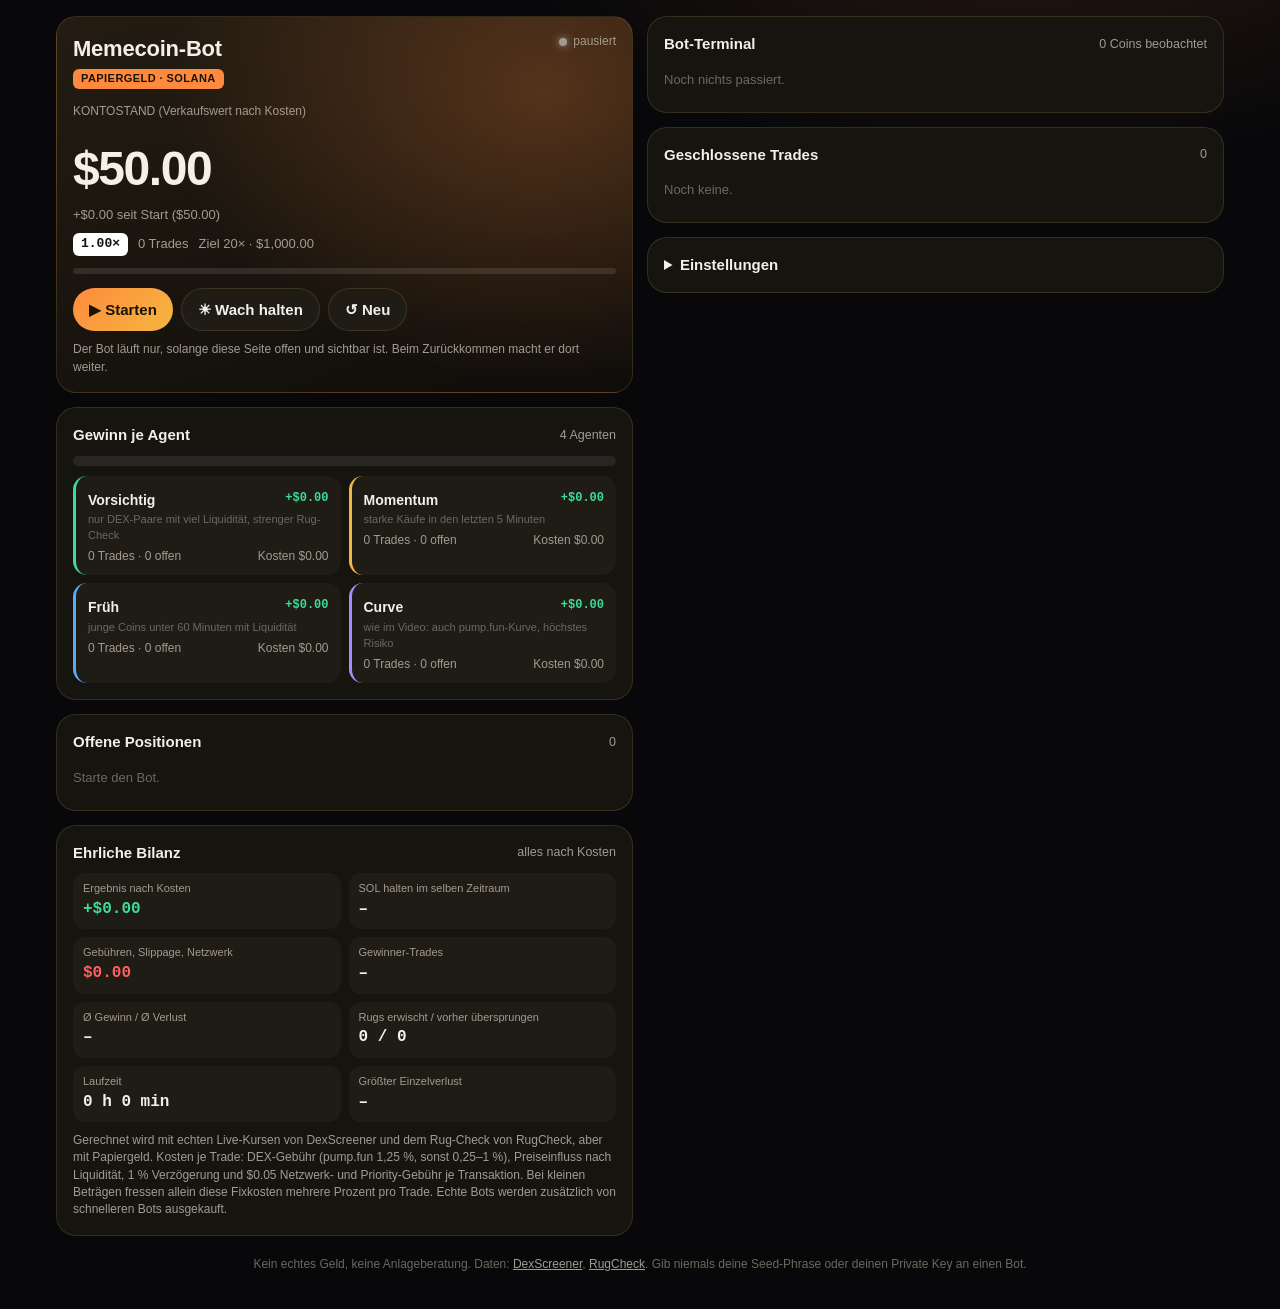
<file: memecoin/index.html>
<!doctype html>
<html lang="de">
<head>
<meta charset="utf-8">
<meta name="viewport" content="width=device-width, initial-scale=1, viewport-fit=cover">
<meta name="theme-color" content="#08080a">
<title>Memecoin-Bot</title>
<style>
:root {
  --bg: #08080a; --karte: #16140f; --karte2: #1f1b15; --rand: rgba(255, 196, 110, .14); --gold: #f4b740; --gold2: #ffd77a;
  --orange: #ff8a3d; --gruen: #3ddc97; --rot: #ff5f5f; --lila: #a98bff; --blau: #5aa9ff; --text: #f4efe7; --grau: #a39b8f; --schwach: #6d675f;
  --mono: ui-monospace, "SF Mono", Menlo, Consolas, monospace; color-scheme: dark;
}
* { box-sizing: border-box; }
body { margin: 0; background: radial-gradient(900px 500px at 80% -10%, rgba(255,138,61,.14), transparent 60%), var(--bg); color: var(--text);
  font: 15px/1.45 -apple-system, BlinkMacSystemFont, "Segoe UI", Inter, Roboto, sans-serif; min-height: 100vh; -webkit-font-smoothing: antialiased; }
main { max-width: 1200px; margin: 0 auto; padding: 16px 16px 40px; display: grid; grid-template-columns: minmax(0, 1fr) minmax(0, 1fr); gap: 14px; }
.spalte { display: flex; flex-direction: column; gap: 14px; min-width: 0; }
.karte { background: var(--karte); border: 1px solid var(--rand); border-radius: 20px; padding: 16px; min-width: 0; }
h1, h2, h3, p { margin: 0; }
h2 { font-size: 15px; font-weight: 650; }
small, .grau { color: var(--grau); }
.kopf-zeile { display: flex; justify-content: space-between; align-items: center; gap: 8px; margin-bottom: 10px; }
button { font: inherit; color: inherit; cursor: pointer; }
.knopf { border: 1px solid var(--rand); background: var(--karte2); padding: 10px 16px; border-radius: 999px; font-weight: 650; }
.knopf.gold { background: linear-gradient(135deg, var(--orange), var(--gold)); color: #1b1206; border: 0; }
.knopf:disabled { opacity: .4; }
/* Saldo-Karte wie im Video, aber ehrlich */
.saldo { background: radial-gradient(120% 140% at 85% 20%, rgba(255,138,61,.25), transparent 55%), linear-gradient(160deg, #241c12, #0f0d0a); position: relative; overflow: hidden; }
.saldo .live { position: absolute; right: 16px; top: 16px; font-size: 12px; color: var(--gruen); display: flex; align-items: center; gap: 6px; }
.saldo .live::before { content: ""; width: 8px; height: 8px; border-radius: 50%; background: currentColor; box-shadow: 0 0 8px currentColor; }
.saldo .live.aus { color: var(--grau); }
.titel { font-size: 22px; font-weight: 800; letter-spacing: -.01em; }
.chip { display: inline-block; font-size: 11px; font-weight: 700; padding: 2px 8px; border-radius: 6px; background: var(--orange); color: #1b1206; margin-top: 4px; letter-spacing: .04em; }
.betrag { font-size: 48px; font-weight: 800; letter-spacing: -.03em; margin: 14px 0 2px; font-variant-numeric: tabular-nums; }
.auf { color: var(--gruen); } .ab { color: var(--rot); }
.zeile { display: flex; align-items: center; gap: 10px; flex-wrap: wrap; font-size: 13px; color: var(--grau); }
.faktor { background: #fff; color: #111; font-weight: 800; padding: 2px 8px; border-radius: 6px; font-family: var(--mono); font-size: 13px; }
.ziel-balken { height: 6px; border-radius: 3px; background: rgba(255,255,255,.1); margin-top: 12px; overflow: hidden; }
.ziel-balken i { display: block; height: 100%; width: 0; background: linear-gradient(90deg, var(--orange), var(--gold2)); transition: width .4s; }
.knoepfe { display: flex; gap: 8px; flex-wrap: wrap; margin-top: 14px; }
/* Agenten */
.stapel { display: flex; height: 10px; border-radius: 5px; overflow: hidden; background: rgba(255,255,255,.08); margin: 4px 0 10px; }
.stapel i { display: block; height: 100%; }
.agenten { display: grid; grid-template-columns: repeat(2, minmax(0, 1fr)); gap: 8px; }
.agent { background: var(--karte2); border-radius: 14px; padding: 10px 12px; border-left: 3px solid var(--f); min-width: 0; }
.agent b { font-size: 14px; } .agent .w { font-family: var(--mono); font-weight: 700; }
.agent p { font-size: 11px; color: var(--schwach); margin-top: 2px; }
.agent .z { display: flex; justify-content: space-between; gap: 6px; margin-top: 4px; font-size: 12px; }
/* Positionen und Trades */
.liste { display: grid; grid-template-columns: repeat(auto-fill, minmax(150px, 1fr)); gap: 8px; }
.pos { background: var(--karte2); border-radius: 12px; padding: 9px 10px; border-left: 3px solid var(--f, var(--gold)); min-width: 0; }
.pos .k { display: flex; align-items: center; gap: 6px; font-weight: 700; font-size: 13px; min-width: 0; }
.pos .k span { overflow: hidden; text-overflow: ellipsis; white-space: nowrap; }
.pos img, .terminal img { width: 18px; height: 18px; border-radius: 50%; flex: none; background: #333; }
.pos .p { font-size: 20px; font-weight: 800; font-family: var(--mono); margin-top: 2px; }
.pos .d { font-size: 11px; color: var(--grau); }
.pos.rot { background: rgba(255,95,95,.08); }
.leer { color: var(--schwach); font-size: 13px; padding: 6px 0; grid-column: 1 / -1; }
/* Terminal */
.terminal { display: flex; flex-direction: column; gap: 6px; max-height: 420px; overflow-y: auto; }
.blase { align-self: flex-start; background: var(--karte2); border-radius: 12px; padding: 6px 10px; font-size: 13px; max-width: 100%; border-left: 3px solid var(--f, var(--schwach)); }
.blase.kauf { --f: var(--gruen); } .blase.verkauf { --f: var(--gold); } .blase.skip { --f: var(--rot); color: var(--grau); } .blase.info { --f: var(--blau); }
.blase time { color: var(--schwach); font-family: var(--mono); font-size: 11px; margin-right: 6px; }
/* Ehrlichkeit */
.werte { display: grid; grid-template-columns: repeat(2, minmax(0, 1fr)); gap: 8px; }
.werte div { background: var(--karte2); border-radius: 12px; padding: 8px 10px; }
.werte small { display: block; font-size: 11px; }
.werte b { font-family: var(--mono); font-size: 16px; }
.hinweis { font-size: 12px; color: var(--grau); margin-top: 10px; }
details summary { cursor: pointer; font-weight: 650; }
.einst { display: grid; grid-template-columns: 1fr 1fr; gap: 8px; margin-top: 10px; }
.einst label { font-size: 12px; color: var(--grau); display: flex; flex-direction: column; gap: 4px; }
.einst input { background: var(--karte2); color: var(--text); border: 1px solid var(--rand); border-radius: 10px; padding: 8px; font: inherit; }
footer { grid-column: 1 / -1; font-size: 12px; color: var(--schwach); text-align: center; padding-top: 6px; }
footer a { color: var(--grau); }
@media (max-width: 820px) { main { grid-template-columns: minmax(0, 1fr); } .betrag { font-size: 42px; } }
</style>
</head>
<body>
<main>
  <div class="spalte">
    <section class="karte saldo">
      <span class="live aus" id="live">pausiert</span>
      <div class="titel">Memecoin-Bot</div>
      <span class="chip">PAPIERGELD · SOLANA</span>
      <div class="grau" style="margin-top:14px;font-size:12px">KONTOSTAND (Verkaufswert nach Kosten)</div>
      <div class="betrag" id="betrag">$50.00</div>
      <div class="zeile"><span id="aenderung">±$0</span><span id="sol-wert">–</span></div>
      <div class="zeile" style="margin-top:8px"><span class="faktor" id="faktor">1.00×</span><span id="trades-kurz">0 Trades</span><span id="ziel-text">Ziel 20× · $1,000</span></div>
      <div class="ziel-balken"><i id="ziel-balken"></i></div>
      <div class="knoepfe">
        <button class="knopf gold" id="start">▶ Starten</button>
        <button class="knopf" id="wach" title="Bildschirm bleibt an, damit der Bot weiterläuft">☀︎ Wach halten</button>
        <button class="knopf" id="reset">↺ Neu</button>
      </div>
      <p class="hinweis" id="status-text">Der Bot läuft nur, solange diese Seite offen und sichtbar ist. Beim Zurückkommen macht er dort weiter.</p>
    </section>

    <section class="karte">
      <div class="kopf-zeile"><h2>Gewinn je Agent</h2><small id="agent-info">4 Agenten</small></div>
      <div class="stapel" id="stapel"></div>
      <div class="agenten" id="agenten"></div>
    </section>

    <section class="karte">
      <div class="kopf-zeile"><h2>Offene Positionen</h2><small id="offen-zahl">0</small></div>
      <div class="liste" id="offen"></div>
    </section>

    <section class="karte">
      <div class="kopf-zeile"><h2>Ehrliche Bilanz</h2><small>alles nach Kosten</small></div>
      <div class="werte" id="bilanz"></div>
      <p class="hinweis">Gerechnet wird mit echten Live-Kursen von DexScreener und dem Rug-Check von RugCheck, aber mit Papiergeld. Kosten je Trade: DEX-Gebühr (pump.fun 1,25 %, sonst 0,25–1 %), Preiseinfluss nach Liquidität, 1 % Verzögerung und $0.05 Netzwerk- und Priority-Gebühr je Transaktion. Bei kleinen Beträgen fressen allein diese Fixkosten mehrere Prozent pro Trade. Echte Bots werden zusätzlich von schnelleren Bots ausgekauft.</p>
    </section>
  </div>

  <div class="spalte">
    <section class="karte">
      <div class="kopf-zeile"><h2>Bot-Terminal</h2><small id="beobachtet">0 Coins beobachtet</small></div>
      <div class="terminal" id="terminal"></div>
    </section>

    <section class="karte">
      <div class="kopf-zeile"><h2>Geschlossene Trades</h2><small id="geschlossen-zahl">0</small></div>
      <div class="liste" id="geschlossen"></div>
    </section>

    <section class="karte">
      <details>
        <summary>Einstellungen</summary>
        <div class="einst">
          <label>Startkapital ($)<input id="e-start" type="number" min="5" step="5" value="50"></label>
          <label>Ziel (Faktor)<input id="e-ziel" type="number" min="2" step="1" value="20"></label>
          <label>Einsatz je Trade (% vom Agenten-Geld)<input id="e-einsatz" type="number" min="5" max="100" step="5" value="25"></label>
          <label>Netzwerk-/Priority-Gebühr je Transaktion ($)<input id="e-netz" type="number" min="0" step="0.01" value="0.05"></label>
        </div>
        <p class="hinweis">Änderungen gelten ab „↺ Neu“. Die Regeln der Agenten stehen unten im Quelltext der Seite (AGENTEN).</p>
      </details>
    </section>
  </div>

  <footer>Kein echtes Geld, keine Anlageberatung. Daten: <a href="https://dexscreener.com" target="_blank" rel="noopener">DexScreener</a>, <a href="https://rugcheck.xyz" target="_blank" rel="noopener">RugCheck</a>. Gib niemals deine Seed-Phrase oder deinen Private Key an einen Bot.</footer>
</main>

<script id="engine">
/* ================= Engine (ohne DOM; im Test unter Node lauffähig) ================= */
(function (global) {
  "use strict";
  const SOL_MINT = "So11111111111111111111111111111111111111112";

  /* Vier Agenten mit eigenen Regeln. Jeder bekommt ein Viertel des Startkapitals. */
  const AGENTEN = [
    { id: "vorsicht", name: "Vorsichtig", farbe: "#3ddc97", text: "nur DEX-Paare mit viel Liquidität, strenger Rug-Check",
      curve: false, minLiq: 50000, alterMin: 30, alterMax: 24 * 60, minM5: 3, maxM5: 40, minH1: 5, minKaeufe5: 40, minVerh: 1.2,
      minVol5: 8000, mcapMin: 150000, mcapMax: 50e6, rugMax: 10, lpMin: 90 },
    { id: "momentum", name: "Momentum", farbe: "#f4b740", text: "starke Käufe in den letzten 5 Minuten",
      curve: false, minLiq: 15000, alterMin: 10, alterMax: 12 * 60, minM5: 5, maxM5: 60, minH1: 10, minKaeufe5: 80, minVerh: 1.3,
      minVol5: 10000, mcapMin: 60000, mcapMax: 20e6, rugMax: 25, lpMin: 80 },
    { id: "frueh", name: "Früh", farbe: "#5aa9ff", text: "junge Coins unter 60 Minuten mit Liquidität",
      curve: false, minLiq: 10000, alterMin: 5, alterMax: 60, minM5: 4, maxM5: 80, minH1: 0, minKaeufe5: 50, minVerh: 1.2,
      minVol5: 5000, mcapMin: 40000, mcapMax: 5e6, rugMax: 25, lpMin: 80 },
    { id: "curve", name: "Curve", farbe: "#a98bff", text: "wie im Video: auch pump.fun-Kurve, höchstes Risiko",
      curve: true, minLiq: 0, alterMin: 3, alterMax: 180, minM5: 8, maxM5: 120, minH1: 0, minKaeufe5: 60, minVerh: 1.3,
      minVol5: 5000, mcapMin: 15000, mcapMax: 3e6, rugMax: 35, lpMin: 0 },
  ];
  /* Ausstiegsregeln (für alle Agenten gleich) */
  const AUSSTIEG = { stop: -0.25, tpStufe: 0.60, tpAnteil: 0.5, trailing: 0.20, zeitMin: 45, zeitGewinn: 0.10, maxPos: 3 };
  /* DEX-Gebühren je Seite (Näherung, Stand 2026) */
  const DEX_GEBUEHR = { pumpfun: 0.0125, pumpswap: 0.0030, raydium: 0.0025, orca: 0.0030, meteora: 0.0050, meteoradbc: 0.0100,
    meteoradyn: 0.0050, launchlab: 0.0100 };
  const LATENZ = 0.01;          // Kurs bewegt sich zwischen Sehen und Ausführen gegen uns
  const CURVE_RESERVE = 4000;   // pump.fun-Kurve: geschätzte Gegenreserve in $, wenn DexScreener 0 Liquidität meldet
  const MAX_COINS = 240;        // höchstens so viele Coins beobachten (8 Kurs-Anfragen alle 10 s)

  function neuerZustand(einst) {
    const e = Object.assign({ start: 50, ziel: 20, einsatz: 0.25, netz: 0.05 }, einst || {});
    return {
      version: 1, einst: e, laeuft: false, startZeit: null, laufzeit: 0, solStart: null, solJetzt: null,
      agenten: AGENTEN.map((a) => ({ id: a.id, bar: e.start / AGENTEN.length, positionen: [], trades: [], kosten: 0, gesperrt: {} })),
      coins: {}, rug: {}, log: [], letzteSuche: 0, letzteKurse: 0, letzteSol: 0, uebersprungen: 0, rugsVermieden: 0, nr: 0,
    };
  }

  function gebuehr(dex) { return DEX_GEBUEHR[dex] !== undefined ? DEX_GEBUEHR[dex] : 0.01; }
  function reserve(c) { return c.liq > 0 ? c.liq / 2 : CURVE_RESERVE; }

  /* Bestes Paar je Token aus /tokens/v1: das mit der meisten Liquidität (Kurve, wenn es keins gibt). */
  function paareUebernehmen(z, paare, jetzt) {
    const best = {};
    for (const p of paare || []) {
      const adr = p.baseToken && p.baseToken.address;
      if (!adr || p.chainId !== "solana" || !p.priceUsd) continue;
      const liq = (p.liquidity && p.liquidity.usd) || 0;
      if (!best[adr] || liq > best[adr].liq) best[adr] = Object.assign(p, { liq });
    }
    for (const [adr, p] of Object.entries(best)) {
      const c = z.coins[adr] || (z.coins[adr] = { adr, erstmals: jetzt, verlauf: [] });
      const m5 = (p.txns && p.txns.m5) || {};
      Object.assign(c, {
        sym: (p.baseToken.symbol || "?").slice(0, 16), name: (p.baseToken.name || "").slice(0, 40), dex: p.dexId, url: p.url,
        preis: Number(p.priceUsd), liq: p.liq, mcap: p.marketCap || p.fdv || 0, alterMin: p.pairCreatedAt ? (jetzt - p.pairCreatedAt) / 60000 : 0,
        m5: (p.priceChange && p.priceChange.m5) || 0, h1: (p.priceChange && p.priceChange.h1) || 0,
        kaeufe5: m5.buys || 0, verkaeufe5: m5.sells || 0, vol5: (p.volume && p.volume.m5) || 0, gesehen: jetzt, fehlt: 0,
        bild: (p.info && p.info.imageUrl) || c.bild || null,
      });
      c.verlauf.push([jetzt, c.preis]);
      if (c.verlauf.length > 90) c.verlauf.splice(0, c.verlauf.length - 90);
    }
    return Object.keys(best);
  }

  function regelOk(a, c) {
    if (!c || !c.preis) return "kein Kurs";
    const curve = !(c.liq > 0);
    if (curve && !a.curve) return "noch auf der pump.fun-Kurve";
    if (!curve && c.liq < a.minLiq) return `Liquidität $${Math.round(c.liq)} < $${a.minLiq}`;
    if (c.alterMin < a.alterMin) return `zu jung (${Math.round(c.alterMin)} min)`;
    if (c.alterMin > a.alterMax) return "zu alt";
    if (c.mcap < a.mcapMin || c.mcap > a.mcapMax) return `Marktwert $${Math.round(c.mcap)} außerhalb`;
    if (c.m5 < a.minM5) return `5-min ${c.m5}% zu schwach`;
    if (c.m5 > a.maxM5) return `5-min +${c.m5}% – zu spät (FOMO)`;
    if (c.h1 < a.minH1) return `1-h ${c.h1}% zu schwach`;
    if (c.kaeufe5 < a.minKaeufe5) return `nur ${c.kaeufe5} Käufe in 5 min`;
    if (c.kaeufe5 < a.minVerh * Math.max(1, c.verkaeufe5)) return "zu viele Verkäufe";
    if (c.vol5 < a.minVol5) return `Volumen 5 min $${Math.round(c.vol5)} zu klein`;
    return null;
  }

  function kurzGrund(g) {
    if (g.startsWith("Liquidität")) return "zu wenig Liquidität";
    if (g.startsWith("Marktwert")) return "Marktwert passt nicht";
    if (g.startsWith("5-min") || g.startsWith("1-h")) return g.includes("zu spät") ? "schon zu stark gestiegen" : "zu wenig Schwung";
    if (g.startsWith("nur") || g.startsWith("zu viele") || g.startsWith("Volumen")) return "zu wenig Käufer";
    if (g.startsWith("zu jung")) return "zu jung";
    return g;
  }

  function rugOk(a, r) {
    if (!r) return "Rug-Check fehlt";
    const gefahr = (r.risks || []).filter((x) => x.level === "danger").map((x) => x.name);
    if (gefahr.length) return "Rug-Check: " + gefahr.join(", ");
    if ((r.score_normalised || 0) > a.rugMax) return `Rug-Score ${r.score_normalised} > ${a.rugMax}`;
    if (a.lpMin && r.lpLockedPct !== undefined && r.lpLockedPct !== null && r.lpLockedPct < a.lpMin) return `nur ${Math.round(r.lpLockedPct)} % Liquidität gesperrt`;
    return null;
  }

  function log(z, art, text, jetzt, coin) {
    z.log.push({ art, text, zeit: jetzt, adr: coin ? coin.adr : null, nr: ++z.nr });
    if (z.log.length > 120) z.log.splice(0, z.log.length - 120);
  }

  function kaufen(z, agent, regel, c, jetzt) {
    const e = z.einst;
    const usd = Math.min(agent.bar * e.einsatz, agent.bar - e.netz);
    if (usd < 1) return false;
    const R = reserve(c), f = gebuehr(c.dex);
    const preisEff = c.preis * (1 + LATENZ) * (R + usd * (1 - f)) / R;
    const menge = usd * (1 - f) / preisEff;
    agent.bar -= usd + e.netz;
    const kosten = usd * f + usd * (1 - f) * (1 - c.preis / preisEff) + e.netz;
    agent.kosten += kosten;
    agent.positionen.push({ adr: c.adr, sym: c.sym, bild: c.bild, dex: c.dex, menge, einsatz: usd + e.netz, kaufPreis: preisEff, signalPreis: c.preis,
      hoch: c.preis, zeit: jetzt, liqStart: c.liq, teilVerkauft: false, erloes: 0, kosten });
    agent.gesperrt[c.adr] = jetzt;
    log(z, "kauf", `${regel.name}: kauft $${c.sym} für $${usd.toFixed(2)} – 5 min +${c.m5}%, ${c.kaeufe5} Käufe, Liq. ${c.liq > 0 ? "$" + Math.round(c.liq / 1000) + "k" : "Kurve"}`, jetzt, c);
    return true;
  }

  function verkaufen(z, agent, regel, pos, anteil, c, grund, jetzt, notPreis) {
    const e = z.einst;
    const preis = notPreis !== undefined ? notPreis : c.preis;
    const menge = pos.menge * anteil;
    const brutto = menge * preis;
    const R = c && c.liq > 0 ? c.liq / 2 : CURVE_RESERVE;
    const f = gebuehr(pos.dex);
    const eff = preis * R / (R + brutto) * (1 - LATENZ);
    const netto = Math.max(0, menge * eff * (1 - f) - e.netz);
    const kosten = brutto - netto;
    agent.bar += netto; agent.kosten += kosten;
    pos.menge -= menge; pos.erloes += netto; pos.kosten += kosten;
    if (anteil >= 0.999) {
      agent.positionen = agent.positionen.filter((p) => p !== pos);
      const ergebnis = pos.erloes - pos.einsatz;
      agent.trades.push({ sym: pos.sym, bild: pos.bild, adr: pos.adr, einsatz: pos.einsatz, erloes: pos.erloes, ergebnis, pz: ergebnis / pos.einsatz,
        grund, dauer: (jetzt - pos.zeit) / 60000, ende: jetzt, kosten: pos.kosten, agent: agent.id });
      log(z, "verkauf", `${regel.name}: verkauft $${pos.sym} – ${grund}: ${ergebnis >= 0 ? "+" : "−"}$${Math.abs(ergebnis).toFixed(2)} (${(ergebnis / pos.einsatz * 100).toFixed(0)} %)`, jetzt, c || pos);
    } else {
      log(z, "verkauf", `${regel.name}: verkauft ${Math.round(anteil * 100)} % von $${pos.sym} – ${grund}`, jetzt, c || pos);
    }
  }

  /* Verkaufswert einer Position nach Gebühren und Preiseinfluss (ehrliche Bewertung). */
  function positionsWert(z, pos) {
    const c = z.coins[pos.adr];
    if (!c || !c.preis) return 0;
    const brutto = pos.menge * c.preis, R = reserve(c);
    return Math.max(0, pos.menge * c.preis * R / (R + brutto) * (1 - gebuehr(pos.dex)) - z.einst.netz);
  }

  function ausstiege(z, agent, regel, jetzt) {
    for (const pos of agent.positionen.slice()) {
      const c = z.coins[pos.adr];
      if (!c || c.fehlt >= 3) { verkaufen(z, agent, regel, pos, 1, c, "Paar verschwunden – Notverkauf", jetzt, (c ? c.preis : pos.signalPreis) * 0.3); continue; }
      if (c.gesehen < z.letzteKurse) continue;          // kein frischer Kurs
      pos.hoch = Math.max(pos.hoch, c.preis);
      const plus = c.preis / pos.kaufPreis - 1;
      if (pos.liqStart > 0 && c.liq < pos.liqStart * 0.3) verkaufen(z, agent, regel, pos, 1, c, "Rug: Liquidität abgezogen", jetzt);
      else if (plus <= AUSSTIEG.stop) verkaufen(z, agent, regel, pos, 1, c, `Stop ${Math.round(AUSSTIEG.stop * 100)} %`, jetzt);
      else if (!pos.teilVerkauft && plus >= AUSSTIEG.tpStufe) { pos.teilVerkauft = true; verkaufen(z, agent, regel, pos, AUSSTIEG.tpAnteil, c, `Gewinnmitnahme +${Math.round(AUSSTIEG.tpStufe * 100)} %`, jetzt); }
      else if (pos.teilVerkauft && c.preis < pos.hoch * (1 - AUSSTIEG.trailing)) verkaufen(z, agent, regel, pos, 1, c, `Trailing-Stop ${Math.round(AUSSTIEG.trailing * 100)} % unter Hoch`, jetzt);
      else if ((jetzt - pos.zeit) / 60000 > AUSSTIEG.zeitMin && plus < AUSSTIEG.zeitGewinn && !pos.teilVerkauft) verkaufen(z, agent, regel, pos, 1, c, `Zeit-Stop nach ${AUSSTIEG.zeitMin} min`, jetzt);
    }
  }

  /* Ein Takt. api: { profile(), boosts(), tokens(adressen[]), rug(adresse), sol() } – alles Promises. */
  async function takt(z, api, jetzt) {
    if (!z.laeuft) return;
    // 1) neue Coins finden (alle 30 s)
    if (jetzt - z.letzteSuche > 30000) {
      z.letzteSuche = jetzt;
      const listen = await Promise.all([api.profile().catch(() => []), api.boosts().catch(() => []),
        api.topBoosts ? api.topBoosts().catch(() => []) : [], api.takeovers ? api.takeovers().catch(() => []) : []]);
      let neu = 0;
      for (const t of [].concat(...listen)) {
        if (t.chainId !== "solana" || !t.tokenAddress) continue;
        if (!z.coins[t.tokenAddress]) { z.coins[t.tokenAddress] = { adr: t.tokenAddress, erstmals: jetzt, verlauf: [], bild: t.icon || null, beworben: !!t.amount }; neu++; }
      }
      if (neu) log(z, "info", `${neu} neue Coins entdeckt`, jetzt);
      // alte, uninteressante Coins vergessen
      const gehalten = new Set(z.agenten.flatMap((a) => a.positionen.map((p) => p.adr)));
      const alt = Object.values(z.coins).filter((c) => !gehalten.has(c.adr)).sort((x, y) => x.erstmals - y.erstmals);
      const zuviel = Math.max(0, Object.keys(z.coins).length - MAX_COINS);
      alt.forEach((c, i) => { if (i < zuviel || jetzt - c.erstmals > 6 * 3600000) { delete z.coins[c.adr]; delete z.rug[c.adr]; } });
    }
    // 2) Kurse (alle 10 s, je 30 Adressen eine Anfrage)
    if (jetzt - z.letzteKurse > 10000) {
      const adressen = Object.keys(z.coins);
      const gefunden = new Set();
      for (let i = 0; i < adressen.length; i += 30) {
        try { for (const a of paareUebernehmen(z, await api.tokens(adressen.slice(i, i + 30)), jetzt)) gefunden.add(a); } catch (e) { /* nächster Takt */ }
      }
      for (const a of adressen) if (!gefunden.has(a) && z.coins[a]) z.coins[a].fehlt = (z.coins[a].fehlt || 0) + 1;
      z.letzteKurse = jetzt;
      if (jetzt - z.letzteSol > 60000) {
        try { const s = await api.sol(); if (s) { z.solJetzt = s; if (!z.solStart) z.solStart = s; z.letzteSol = jetzt; } } catch (e) { /* egal */ }
      }
    } else return;
    // 3) Ausstiege, dann Einstiege je Agent
    const pruefen = [];
    AGENTEN.forEach((regel, i) => {
      const agent = z.agenten[i];
      ausstiege(z, agent, regel, jetzt);
      if (agent.positionen.length >= AUSSTIEG.maxPos) return;
      for (const c of Object.values(z.coins)) {
        if (agent.gesperrt[c.adr] || agent.positionen.some((p) => p.adr === c.adr) || c.gesehen !== z.letzteKurse) continue;
        if (regelOk(regel, c)) continue;
        pruefen.push([regel, agent, c]);
      }
    });
    // Einmal pro Minute ins Terminal: was geprüft wurde und warum nicht gekauft wird
    if (jetzt - (z.letzteMeldung || 0) > 60000) {
      z.letzteMeldung = jetzt;
      const mitKurs = Object.values(z.coins).filter((c) => c.gesehen === z.letzteKurse);
      const gruende = {};
      for (const c of mitKurs) {
        const g = AGENTEN.map((a) => regelOk(a, c));
        if (g.every(Boolean)) { const k = kurzGrund(g[0]); gruende[k] = (gruende[k] || 0) + 1; }
      }
      const meist = Object.entries(gruende).sort((x, y) => y[1] - x[1])[0];
      log(z, "info", `${mitKurs.length} Coins geprüft · ${new Set(pruefen.map((p) => p[2].adr)).size} bestehen die Regeln` + (meist ? ` · meist abgelehnt: ${meist[0]}` : ""), jetzt);
    }
    // 4) Rug-Check nur für Kandidaten (zwischengespeichert 10 min, höchstens 4 neue Abfragen pro Takt)
    let abfragen = 0;
    for (const [regel, agent, c] of pruefen) {
      let r = z.rug[c.adr];
      if (!r || jetzt - r.zeit > 600000) {
        if (abfragen >= 4) continue;
        abfragen++;
        try { r = z.rug[c.adr] = Object.assign(await api.rug(c.adr), { zeit: jetzt }); } catch (e) { continue; }
      }
      const grund = rugOk(regel, r);
      if (grund) {
        if (!r.gemeldet) { log(z, "skip", `$${c.sym} übersprungen – ${grund}`, jetzt, c); z.rugsVermieden++; r.gemeldet = true; }
        agent.gesperrt[c.adr] = jetzt;
        continue;
      }
      if (agent.positionen.length < AUSSTIEG.maxPos && !agent.positionen.some((p) => p.adr === c.adr)) kaufen(z, agent, regel, c, jetzt);
    }
  }

  function bilanz(z) {
    const e = z.einst;
    const proAgent = z.agenten.map((a, i) => {
      const wert = a.bar + a.positionen.reduce((s, p) => s + positionsWert(z, p), 0);
      return { regel: AGENTEN[i], wert, ergebnis: wert - e.start / AGENTEN.length, trades: a.trades.length, offen: a.positionen.length, kosten: a.kosten };
    });
    const wert = proAgent.reduce((s, a) => s + a.wert, 0);
    const trades = z.agenten.flatMap((a) => a.trades);
    const gew = trades.filter((t) => t.ergebnis > 0), verl = trades.filter((t) => t.ergebnis <= 0);
    return {
      wert, ergebnis: wert - e.start, faktor: wert / e.start, proAgent, trades, kosten: z.agenten.reduce((s, a) => s + a.kosten, 0),
      trefferquote: trades.length ? gew.length / trades.length : null,
      schnittGewinn: gew.length ? gew.reduce((s, t) => s + t.pz, 0) / gew.length : null,
      schnittVerlust: verl.length ? verl.reduce((s, t) => s + t.pz, 0) / verl.length : null,
      rugs: trades.filter((t) => t.grund.startsWith("Rug") || t.grund.startsWith("Paar verschwunden")).length,
      solErgebnis: z.solStart && z.solJetzt ? e.start * (z.solJetzt / z.solStart) - e.start : null,
      offen: z.agenten.flatMap((a, i) => a.positionen.map((p) => Object.assign({ agent: AGENTEN[i], wert: positionsWert(z, p) }, p))),
    };
  }

  function fetchApi(fetchFn) {
    const json = async (url) => { const r = await fetchFn(url); if (!r.ok) throw new Error("HTTP " + r.status); return r.json(); };
    return {
      profile: () => json("https://api.dexscreener.com/token-profiles/latest/v1"),
      boosts: () => json("https://api.dexscreener.com/token-boosts/latest/v1"),
      topBoosts: () => json("https://api.dexscreener.com/token-boosts/top/v1"),
      takeovers: () => json("https://api.dexscreener.com/community-takeovers/latest/v1"),
      tokens: (adr) => json("https://api.dexscreener.com/tokens/v1/solana/" + adr.join(",")),
      rug: (adr) => json("https://api.rugcheck.xyz/v1/tokens/" + adr + "/report/summary"),
      sol: async () => { const p = await json("https://api.dexscreener.com/tokens/v1/solana/" + SOL_MINT); const b = p.sort((x, y) => ((y.liquidity || {}).usd || 0) - ((x.liquidity || {}).usd || 0))[0]; return b ? Number(b.priceUsd) : null; },
    };
  }

  const MB = { AGENTEN, AUSSTIEG, DEX_GEBUEHR, LATENZ, neuerZustand, takt, bilanz, regelOk, rugOk, paareUebernehmen, kaufen, verkaufen, positionsWert, fetchApi };
  if (typeof module !== "undefined" && module.exports) module.exports = MB;
  global.MB = MB;
})(typeof window !== "undefined" ? window : globalThis);
</script>

<script>
/* ================= Oberfläche ================= */
"use strict";
const $ = (id) => document.getElementById(id);
const SPEICHER = "memecoin-bot-v1";
const usd = (x, vz) => (vz ? (x >= 0 ? "+" : "−") : (x < 0 ? "−" : "")) + "$" + Math.abs(x).toLocaleString("en-US", { minimumFractionDigits: 2, maximumFractionDigits: 2 });
const pz = (x) => (x >= 0 ? "+" : "−") + Math.abs(x * 100).toFixed(0) + "%";
const uhr = (t) => new Date(t).toLocaleTimeString("de-DE", { hour: "2-digit", minute: "2-digit", second: "2-digit" });
function esc(s) { return String(s).replace(/[&<>"']/g, (c) => ({ "&": "&amp;", "<": "&lt;", ">": "&gt;", '"': "&quot;", "'": "&#39;" }[c])); }
function bildUrl(u) { return typeof u === "string" && u.startsWith("https://") ? esc(u) : ""; }

let z = laden() || MB.neuerZustand();
const api = MB.fetchApi((u) => fetch(u, { cache: "no-store" }));
let wachSperre = null, besetzt = false;

function laden() { try { const s = JSON.parse(localStorage.getItem(SPEICHER)); return s && s.version === 1 ? s : null; } catch (e) { return null; } }
function speichern() { try { localStorage.setItem(SPEICHER, JSON.stringify(z)); } catch (e) { /* voll oder privat */ } }

async function schleife() {
  if (besetzt || !z.laeuft || document.hidden) return;
  besetzt = true;
  try { await MB.takt(z, api, Date.now()); z.laufzeit += 3; } catch (e) { console.error(e); }
  besetzt = false;
  speichern();
  zeichnen();
}
setInterval(schleife, 3000);
document.addEventListener("visibilitychange", () => { if (!document.hidden) { wachHolen(); schleife(); } });

$("start").onclick = () => {
  z.laeuft = !z.laeuft;
  if (z.laeuft && !z.startZeit) z.startZeit = Date.now();
  z.log.push({ art: "info", text: z.laeuft ? "Bot gestartet – sucht neue Solana-Coins" : "Bot pausiert", zeit: Date.now(), nr: ++z.nr });
  speichern(); zeichnen(); schleife();
};
$("reset").onclick = (ev) => {
  const b = ev.currentTarget;
  if (!b.dataset.scharf) { b.dataset.scharf = "1"; b.textContent = "Wirklich neu?"; setTimeout(() => { delete b.dataset.scharf; b.textContent = "↺ Neu"; }, 3000); return; }
  z = MB.neuerZustand({ start: Number($("e-start").value) || 50, ziel: Number($("e-ziel").value) || 20, einsatz: (Number($("e-einsatz").value) || 25) / 100, netz: Number($("e-netz").value) || 0 });
  delete b.dataset.scharf; b.textContent = "↺ Neu";
  speichern(); zeichnen();
};
$("wach").onclick = async () => {
  if (wachSperre) { await wachSperre.release().catch(() => {}); wachSperre = null; } else await wachHolen(true);
  zeichnen();
};
async function wachHolen(gewollt) {
  if (!(gewollt || wachSperre) || !("wakeLock" in navigator)) return;
  try { wachSperre = await navigator.wakeLock.request("screen"); wachSperre.addEventListener("release", () => { wachSperre = null; zeichnen(); }); }
  catch (e) { wachSperre = null; }
}

function zeichnen() {
  const b = MB.bilanz(z), e = z.einst;
  $("betrag").textContent = usd(b.wert);
  $("betrag").className = "betrag " + (b.ergebnis > 0.005 ? "auf" : b.ergebnis < -0.005 ? "ab" : "");
  $("aenderung").textContent = `${usd(b.ergebnis, true)} seit Start (${usd(e.start)})`;
  $("sol-wert").textContent = b.solErgebnis === null ? "" : `· SOL halten: ${usd(b.solErgebnis, true)}`;
  $("faktor").textContent = b.faktor.toFixed(2) + "×";
  $("trades-kurz").textContent = `${b.trades.length} Trades` + (b.trefferquote !== null ? ` · ${Math.round(b.trefferquote * 100)}% Gewinner` : "");
  $("ziel-text").textContent = `Ziel ${e.ziel}× · ${usd(e.start * e.ziel)}`;
  $("ziel-balken").style.width = Math.max(0, Math.min(100, Math.log(Math.max(b.faktor, 1)) / Math.log(e.ziel) * 100)) + "%";
  $("start").textContent = z.laeuft ? "❚❚ Pause" : "▶ Starten";
  $("live").textContent = z.laeuft ? "LIVE" : "pausiert";
  $("live").className = "live" + (z.laeuft ? "" : " aus");
  $("wach").textContent = wachSperre ? "☀︎ bleibt wach" : "☀︎ Wach halten";
  $("wach").disabled = !("wakeLock" in navigator);
  $("beobachtet").textContent = `${Object.keys(z.coins).length} Coins beobachtet`;

  // Agenten
  const summe = b.proAgent.reduce((s, a) => s + Math.abs(a.ergebnis), 0) || 1;
  $("stapel").innerHTML = b.proAgent.map((a) => `<i style="width:${Math.abs(a.ergebnis) / summe * 100}%;background:${a.regel.farbe};opacity:${a.ergebnis >= 0 ? 1 : .45}"></i>`).join("");
  $("agenten").innerHTML = b.proAgent.map((a) => `<div class="agent" style="--f:${a.regel.farbe}"><div class="z"><b>${esc(a.regel.name)}</b><span class="w ${a.ergebnis >= 0 ? "auf" : "ab"}">${usd(a.ergebnis, true)}</span></div>
    <p>${esc(a.regel.text)}</p><div class="z grau"><span>${a.trades} Trades · ${a.offen} offen</span><span>Kosten ${usd(a.kosten)}</span></div></div>`).join("");

  // Offene Positionen
  $("offen-zahl").textContent = b.offen.length;
  $("offen").innerHTML = b.offen.length ? b.offen.map((p) => {
    const c = z.coins[p.adr] || {}, plus = c.preis ? c.preis / p.kaufPreis - 1 : 0;
    return `<div class="pos ${plus < 0 ? "rot" : ""}" style="--f:${p.agent.farbe}"><div class="k">${p.bild ? `<img src="${bildUrl(p.bild)}" alt="">` : ""}<span>$${esc(p.sym)}</span></div>
      <div class="p ${plus >= 0 ? "auf" : "ab"}">${pz(plus)}</div><div class="d">${esc(p.agent.name)} · Wert ${usd(p.wert)} · seit ${Math.round((Date.now() - p.zeit) / 60000)} min${p.teilVerkauft ? " · ½ verkauft" : ""}</div></div>`;
  }).join("") : `<p class="leer">${z.laeuft ? "Wartet auf einen Coin, der alle Regeln und den Rug-Check besteht." : "Starte den Bot."}</p>`;

  // Geschlossene Trades
  const t = b.trades.slice().sort((x, y) => y.ende - x.ende);
  $("geschlossen-zahl").textContent = t.length;
  $("geschlossen").innerHTML = t.length ? t.slice(0, 24).map((x) => {
    const regel = MB.AGENTEN.find((a) => a.id === x.agent);
    return `<div class="pos ${x.ergebnis < 0 ? "rot" : ""}" style="--f:${regel.farbe}"><div class="k">${x.bild ? `<img src="${bildUrl(x.bild)}" alt="">` : ""}<span>$${esc(x.sym)}</span></div>
      <div class="p ${x.ergebnis >= 0 ? "auf" : "ab"}">${pz(x.pz)}</div><div class="d">${usd(x.ergebnis, true)} · ${esc(x.grund)} · ${Math.round(x.dauer)} min</div></div>`;
  }).join("") : `<p class="leer">Noch keine.</p>`;

  // Terminal
  $("terminal").innerHTML = z.log.slice(-60).reverse().map((l) => {
    const c = l.adr && z.coins[l.adr];
    const bild = c && c.bild ? `<img src="${bildUrl(c.bild)}" alt="" style="vertical-align:-4px;margin-right:4px">` : "";
    return `<div class="blase ${l.art}"><time>${uhr(l.zeit)}</time>${bild}${esc(l.text)}</div>`;
  }).join("") || `<p class="leer">Noch nichts passiert.</p>`;

  // Bilanz
  const werte = [
    ["Ergebnis nach Kosten", usd(b.ergebnis, true), b.ergebnis >= 0 ? "auf" : "ab"],
    ["SOL halten im selben Zeitraum", b.solErgebnis === null ? "–" : usd(b.solErgebnis, true), ""],
    ["Gebühren, Slippage, Netzwerk", usd(b.kosten), "ab"],
    ["Gewinner-Trades", b.trefferquote === null ? "–" : `${Math.round(b.trefferquote * 100)} %`, ""],
    ["Ø Gewinn / Ø Verlust", b.schnittGewinn === null && b.schnittVerlust === null ? "–" : `${b.schnittGewinn === null ? "–" : pz(b.schnittGewinn)} / ${b.schnittVerlust === null ? "–" : pz(b.schnittVerlust)}`, ""],
    ["Rugs erwischt / vorher übersprungen", `${b.rugs} / ${z.rugsVermieden}`, ""],
    ["Laufzeit", `${Math.floor(z.laufzeit / 3600)} h ${Math.floor(z.laufzeit % 3600 / 60)} min`, ""],
    ["Größter Einzelverlust", t.length ? pz(Math.min(...t.map((x) => x.pz))) : "–", ""],
  ];
  $("bilanz").innerHTML = werte.map(([a, w, k]) => `<div><small>${a}</small><b class="${k}">${w}</b></div>`).join("");
}

$("e-start").value = z.einst.start; $("e-ziel").value = z.einst.ziel; $("e-einsatz").value = Math.round(z.einst.einsatz * 100); $("e-netz").value = z.einst.netz;
zeichnen();
if (z.laeuft) schleife();
</script>
</body>
</html>
</file>
